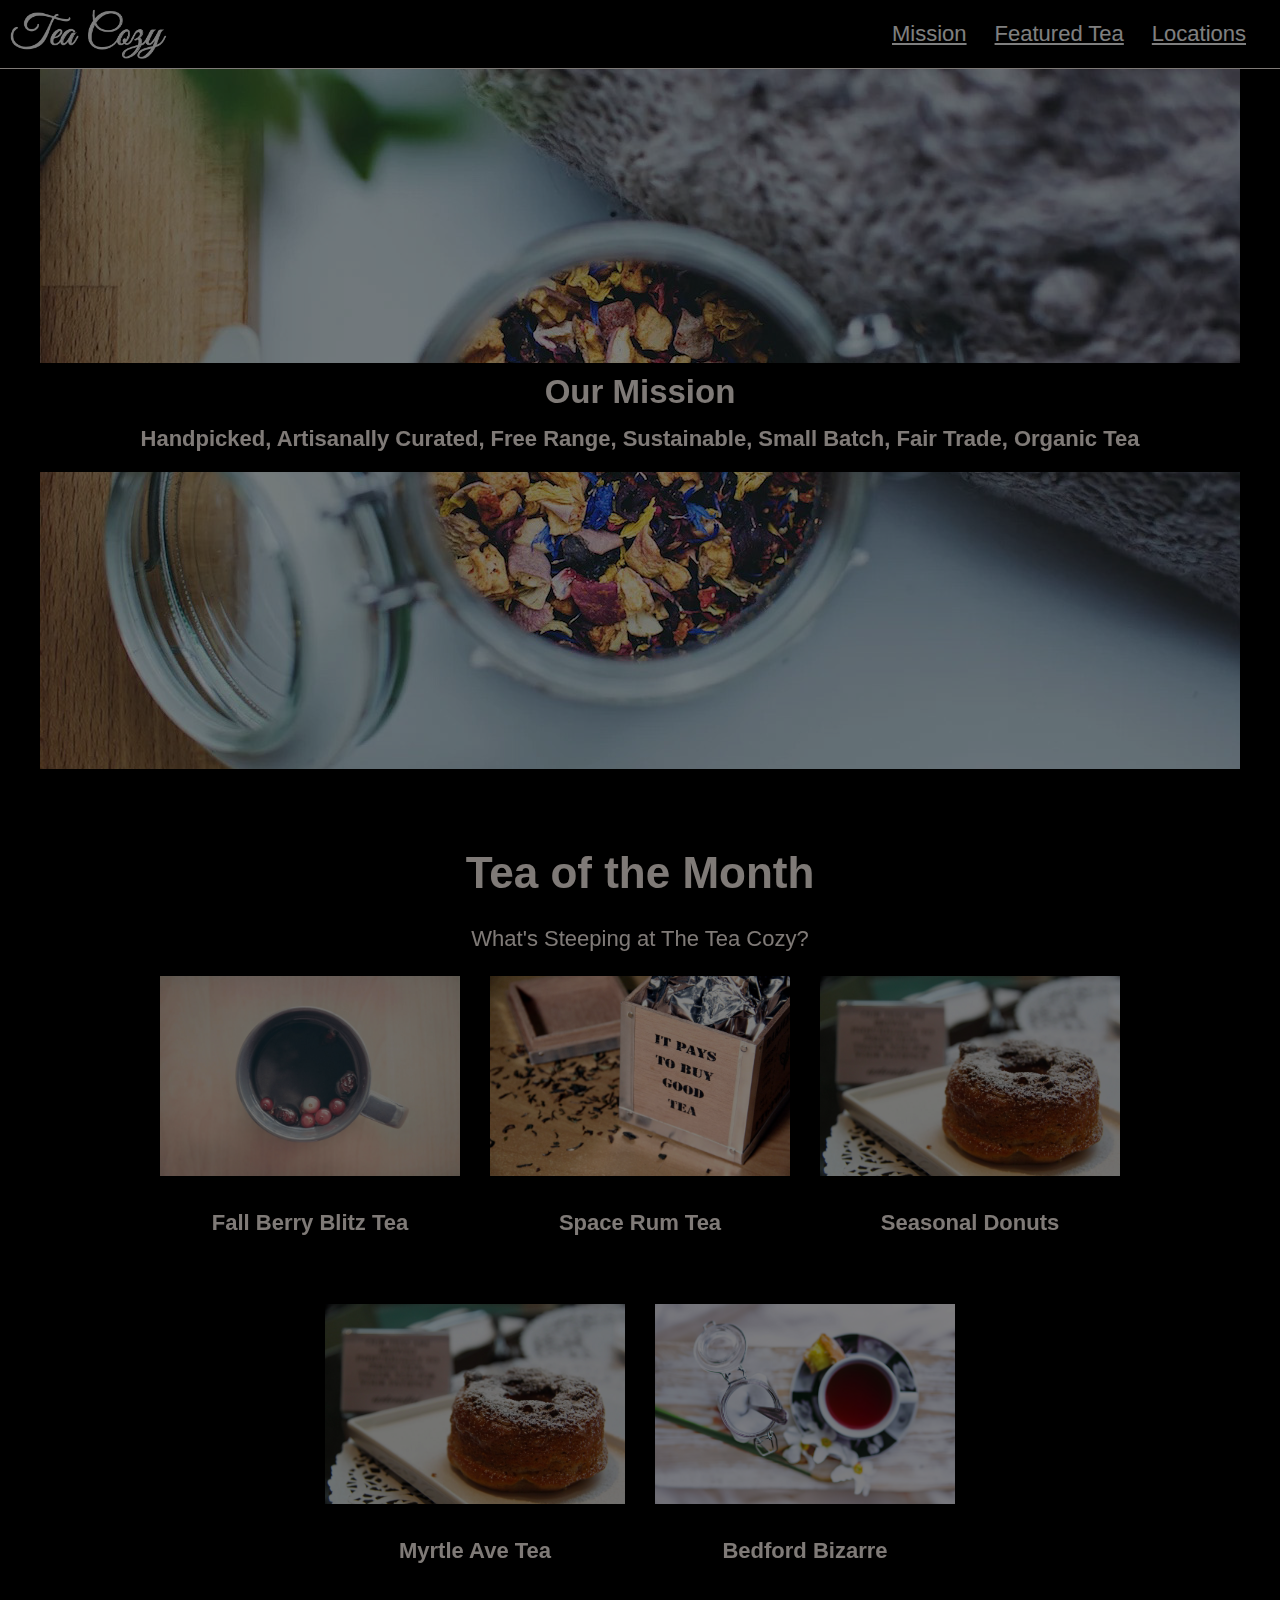
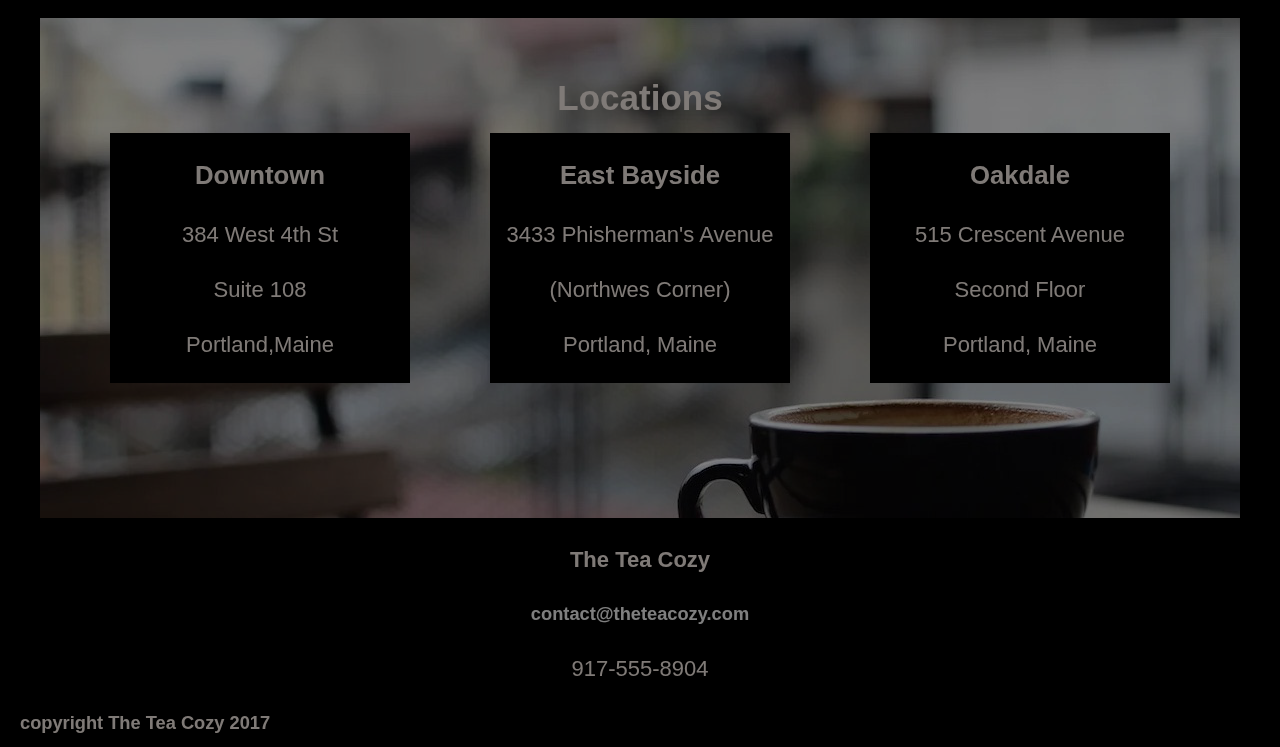
<file: index.html>
<!DOCTYPE html>
<html lang="en">
  <head>
    <meta charset="UTF-8" />
    <meta http-equiv="X-UA-Compatible" content="IE=edge" />
    <meta name="viewport" content="width=device-width, initial-scale=1.0" />
    <link rel="stylesheet" href="./style.css" />
    <title>Tea Cozy</title>
  </head>
  <body>
    <header class="header-menu">
      <img class="img-logo" src="./img/teacozy-logo.png" alt="tea cozy logo" />
      <nav class="nav-menu">
        <a href="#banner">Mission</a>
        <a href="#main">Featured Tea</a>
        <a href="#container">Locations</a>
      </nav>
    </header>
    <main>
      <section id="banner" class="banner">
        <div class="banner-text">
          <h2 class="title-banner">Our Mission</h2>
          <h4 class="text-banner">
            Handpicked, Artisanally Curated, Free Range, Sustainable, Small
            Batch, Fair Trade, Organic Tea
          </h4>
        </div>
      </section>
      <section id="main" class="main-content">
        <h1>Tea of the Month</h1>
        <p>What's Steeping at The Tea Cozy?</p>
        <article id="content" class="prod">
          <div>
            <img
              class="img-prod"
              src="./img/berryblitz.jpg"
              alt="Berry blitz"
              srcset=""
            />
            <h4 class="text-prod">Fall Berry Blitz Tea</h4>
          </div>
          <div>
            <img
              class="img-prod"
              src="./img/spiced-rum.jpg"
              alt="Berry blitz"
              srcset=""
            />
            <h4 class="text-prod">Space Rum Tea</h4>
          </div>
          <div>
            <img
              class="img-prod"
              src="./img/donut.jpg"
              alt="Berry blitz"
              srcset=""
            />
            <h4 class="text-prod">Seasonal Donuts</h4>
          </div>
          <div>
            <img
              class="img-prod"
              src="./img/donut.jpg"
              alt="Berry blitz"
              srcset=""
            />
            <h4 class="text-prod">Myrtle Ave Tea</h4>
          </div>
          <div>
            <img
              class="img-prod"
              src="img/bedford-bizarre.jpg"
              alt="Berry blitz"
              srcset=""
            />
            <h4 class="text-prod">Bedford Bizarre</h4>
          </div>
        </article>
      </section>
      <section id="container">
        <h4 class="title-contact">Locations</h4>
        <article id="container-contact">
          <div class="address">
            <h3>Downtown</h3>
            <p>384 West 4th St <br />Suite 108<br />Portland,Maine</p>
          </div>
          <div class="address">
            <h3>East Bayside</h3>
            <p>
              3433 Phisherman's Avenue<br />(Northwes Corner)<br />Portland,
              Maine
            </p>
          </div>
          <div class="address">
            <h3>Oakdale</h3>
            <p>515 Crescent Avenue<br />Second Floor<br />Portland, Maine</p>
          </div>
        </article>
      </section>
    </main>
    <footer class="footer">
      <h4>The Tea Cozy</h4>
      <h5 class="mail">
        <a href="mailto:contact@theteacozy">contact@theteacozy.com</a>
      </h5>
      <p>917-555-8904</p>
      <h5 class="footer-end">copyright The Tea Cozy 2017</h5>
    </footer>
  </body>
</html>
</file>
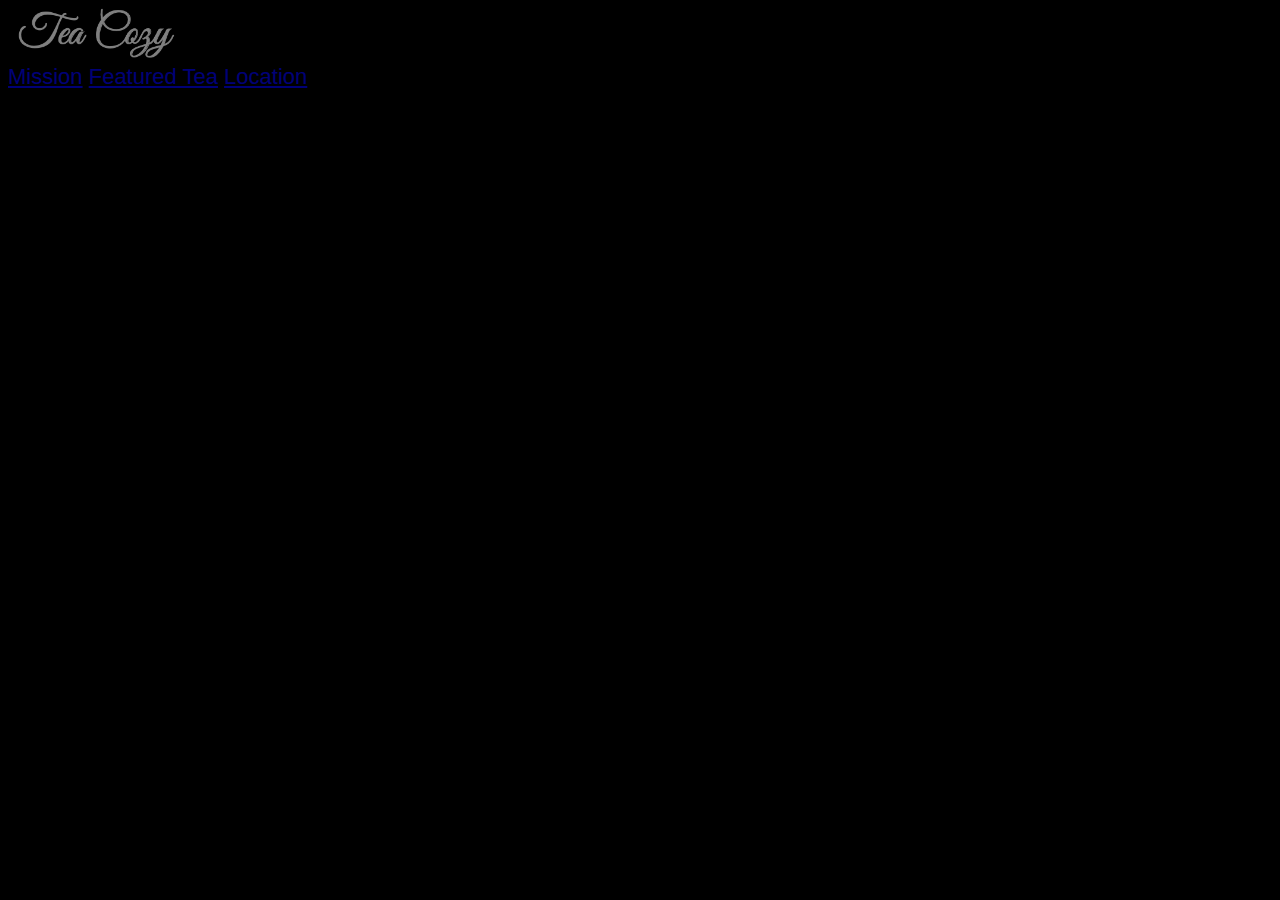
<file: img/Tea Cozy.html>
<!DOCTYPE html>
<!-- saved from url=(0033)http://localhost:52330/index.html -->
<html lang="en"><head><meta http-equiv="Content-Type" content="text/html; charset=UTF-8">
    
    <meta http-equiv="X-UA-Compatible" content="IE=edge">
    <meta name="viewport" content="width=device-width, initial-scale=1.0">
    <link rel="stylesheet" href="./Tea Cozy_files/style.css">
    <title>Tea Cozy</title>
  </head>
  <body>
    <header class="header">
      <img class="img-logo" src="./Tea Cozy_files/img-tea-cozy-logo 11.51.48.png" alt="tea cozy logo">
      <nav class="nav-menu">
        <a href="http:">Mission</a>
        <a href="http:">Featured Tea</a>
        <a href="http:">Location</a>
      </nav>
    </header>
  

</body></html>
</file>
<file: style.css>
* {
  box-sizing: border-box;
}

body {
  font-family: Helvetica;
  font-size: 22px;
  color: seashell;
  background-color: black;
  opacity: 0.5;
  margin: 0;
}

main {
  padding-top: 69px;
}
h1,
h2,
h3,
p {
  margin: 0;
  padding: 0;
}
/* Content:
1-- Header
2-- Main-Banner
3-- main content
4-- Location
5- footer
*/

/*--- 1- Header-----*/

header {
  position: fixed;
  top: 0;
  align-items: center;
  background-color: #000;
  display: flex;
  height: 69px;
  width: 100%;
  place-content: start space-between;
  padding-left: 10px;
  padding-right: 20px;
  border-bottom: 1px solid seashell;
}
.nav-menu a {
  color: white;
  float: left;
  text-align: center;
  text-decoration: underline;
  font-size: 22px;
  margin: 0 14px;
}
.img-logo {
  height: 50px;
  margin: 9px 0;
}
/* --- 2-Main Banner-----*/

section {
  width: 1200px;
  margin: auto;
  width: 100%;
  position: relative;
  z-index: -1;
}
section.banner {
  background-image: url(./img/mission.jpg);
  height: 700px;
  width: 1200px;
}
.title-banner {
  padding: 10px 0 0;
  margin: 0;
}
.text-banner {
  margin: 5px 0 10px;
  padding: 10px;
}
div.banner-text {
  text-align: center;
  background-color: black;
  margin: 0;
  position: absolute;
  top: 42%;
  width: 100%;
}
/*--3- Main content--*/
.main-content {
  text-align: center;
  line-height: 2;
}

.main-content h1 {
  margin-top: 60px;
}

.prod {
  display: flex;
  flex-wrap: wrap;
  justify-content: center;
  text-align: center;
  width: 1000px;
  margin: auto;
}
#content > div {
  margin: 15px;
}
.img-prod {
  height: 200px;
  width: 300px;
}
.text-prod {
  margin-top: 10px;
}

/*--  4- Location --*/
#container {
  background-image: url(./img/locations.jpg);
  background-size: cover;
  background-position: right 35% bottom 80%;
  height: 500px;
  width: 1200px;
  text-align: center;
}
.title-contact {
  padding-top: 60px;
  font-size: 35px;
  margin: 0;
}
#container-contact {
  display: flex;
  flex-wrap: wrap;
  justify-content: center;
  width: 1200px;
  margin: 0;
  padding-top: 15px;
}

#container-contact > div {
  margin: 0 40px;
}
div.address {
  background-color: black;
  width: 300px;
  height: 250px;
}
div.address p {
  font-weight: 400;
  line-height: 2.5;
  opacity: 1;
}
div.address h3 {
  margin-top: 5px;
  padding-top: 5px;
  line-height: 2.5;
}
/*--  5- Footer --*/
.footer {
  height: 200px;
  width: auto;
  text-align: center;
}
.mail {
  text-decoration: none;
  color: white;
  font-style: normal;
}
.mail a {
  color: white;
  text-decoration: none;
  font-style: normal;
}

.mail a:hover {
  color: white;
  opacity: none;
  text-decoration: underline;
  color: goldenrod;
}
.footer-end {
  margin-left: 20px;
  text-align: left;
}
</file>
<file: img/Tea Cozy_files/style.css>
* {
  box-sizing: border-box;
}
body {
  font-family: Helvetica;
  font-size: 22px;
  color: seashell;
  background-color: black;
  opacity: 0.5;
}

/* Content:
1-- Header
2-- Banner
3-- main content
4-- Location
5- footer
*/

/*--- Header-----*/

.header {
  display: inline;
}
.img-logo {
  height: 50px;
  margin-left: 10px;
}
</file>
